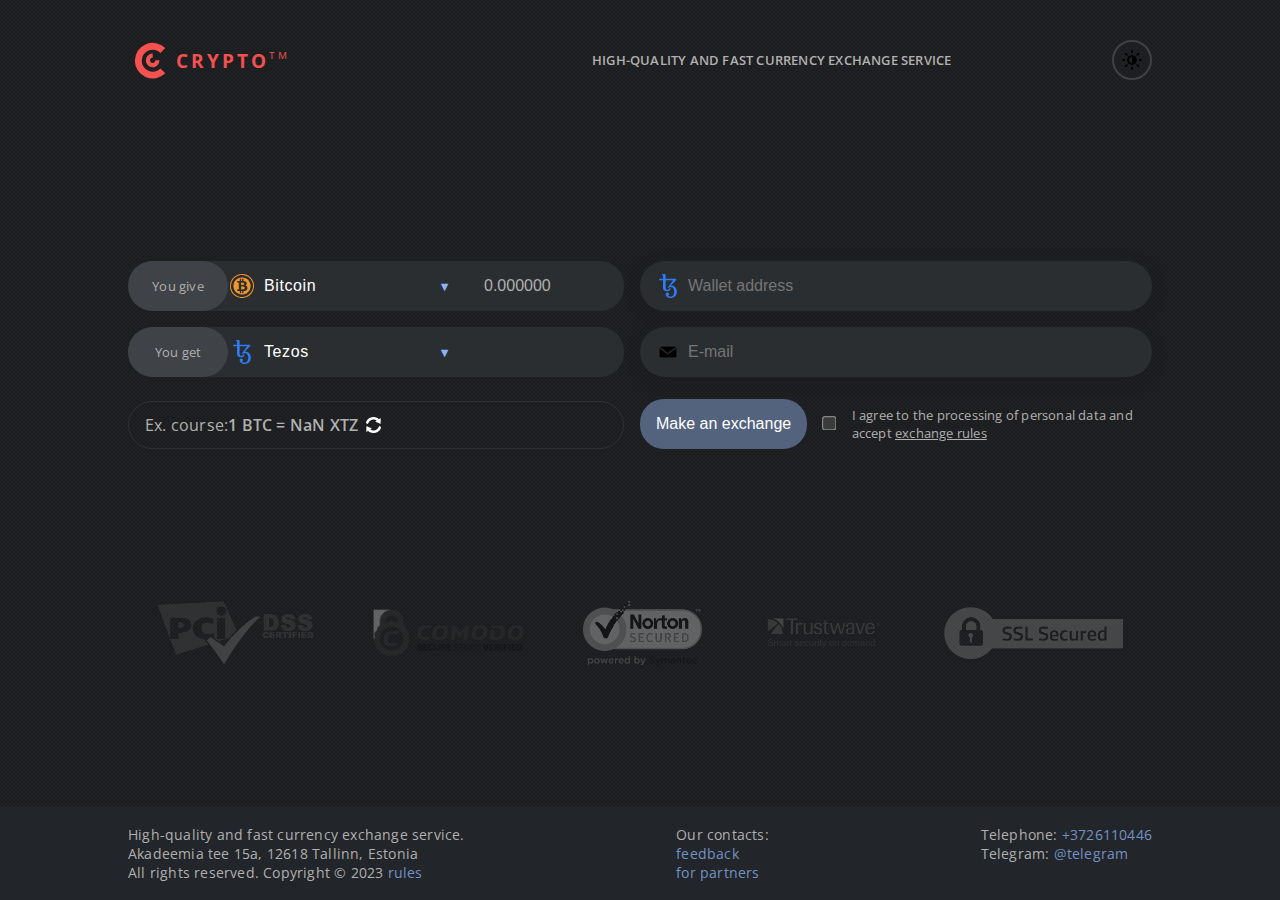
<file: index.html>
<!DOCTYPE html>
<html lang="en">

<head>
	<meta charset="UTF-8">
	<title>High-quality and fast currency exchange service - CRYPTOBETA</title>
	<link rel="SHORTCUT ICON" href="/favicon.ico">
	<meta name="viewport" content="width=device-width, initial-scale=1">
	<link href="css/dark.css" rel="stylesheet" type="text/css" class="style">
	<script type="text/javascript" src="js/js.js"></script>
</head>

<body>
	<div id="header">
		<div class="headerLogo">
			<svg style="cursor: pointer; " onclick="location.href = 'index.html'" width="48" height="48"
				viewBox="0 0 35 35" fill="none" xmlns="http://www.w3.org/2000/svg">
				<path
					d="M25.4247 25.4247C23.9562 26.8931 22.0853 27.8931 20.0485 28.2983C18.0117 28.7034 15.9005 28.4955 13.9819 27.7008C12.0632 26.906 10.4234 25.5602 9.2696 23.8335C8.11584 22.1068 7.50003 20.0767 7.50003 18C7.50003 15.9233 8.11584 13.8933 9.2696 12.1665C10.4234 10.4398 12.0632 9.09401 13.9819 8.29929C15.9005 7.50457 18.0117 7.29664 20.0485 7.70178C22.0853 8.10693 23.9562 9.10696 25.4247 10.5754"
					stroke="#F55151" stroke-width="5" />
				<path
					d="M21.4566 17.7584C21.4566 18.442 21.2539 19.1103 20.874 19.6788C20.4942 20.2472 19.9544 20.6902 19.3228 20.9518C18.6912 21.2135 17.9962 21.2819 17.3257 21.1485C16.6551 21.0152 16.0392 20.686 15.5558 20.2026C15.0724 19.7191 14.7432 19.1032 14.6098 18.4327C14.4765 17.7622 14.5449 17.0672 14.8065 16.4356C15.0681 15.804 15.5112 15.2641 16.0796 14.8843C16.6481 14.5045 17.3163 14.3018 18 14.3018"
					stroke="#F55151" stroke-width="3" />
			</svg>
			<svg style="cursor: pointer; margin-right: 8px; display:none"
				onclick="location.href = 'index.html'" version="1.0" xmlns="http://www.w3.org/2000/svg"
				width="42" height="42" viewBox="0 0 400.000000 400.000000" preserveAspectRatio="xMidYMid meet">
				<g transform="translate(0.000000,394.000000) scale(0.100000,-0.100000)" fill="#f35050" stroke="none">
					<path
						d="M1685 3879 c-220 -39 -377 -90 -570 -186 -203 -102 -354 -212 -515 -379 -161 -167 -215 -246 -358 -529 -91 -180 -124 -290 -171 -586 -17 -102 -14 -394 4 -453 25 -83 58 -122 124 -151 27 -12 87 -15 296 -15 l263 0 33 43 c101 131 175 177 287 177 96 -1 188 -60 230 -148 11 -25 31 -44 62 -60 59 -31 96 -66 121 -118 15 -32 34 -51 74 -73 29 -17 65 -46 79 -64 18 -24 41 -39 71 -47 49 -14 123 -78 151 -132 28 -51 26 -190 -3 -245 -26 -48 -19 -60 41 -70 83 -13 176 58 176 134 0 18 2 33 5 33 3 0 22 -9 42 -20 98 -52 222 6 228 107 2 21 7 38 11 37 5 0 31 -10 57 -23 35 -16 57 -20 80 -15 76 16 125 64 134 133 l5 39 49 -25 c154 -81 291 93 188 239 -13 18 -58 74 -99 123 -42 50 -107 128 -146 175 -370 456 -608 742 -619 746 -7 3 -42 -13 -77 -34 -36 -22 -93 -55 -129 -74 -35 -20 -86 -48 -114 -65 -99 -57 -155 -76 -245 -81 -158 -8 -263 34 -317 125 -35 60 -39 154 -10 220 15 32 17 45 8 62 -11 21 -17 21 -256 21 -160 0 -245 4 -245 10 0 6 18 41 41 78 148 244 404 473 657 589 140 63 379 133 460 133 20 0 55 5 76 10 24 5 100 5 195 -1 161 -11 336 -45 451 -90 85 -32 311 -150 316 -164 3 -7 -13 -39 -35 -70 -45 -65 -50 -86 -23 -113 16 -16 50 -20 243 -31 123 -7 271 -11 328 -9 151 5 150 -11 24 318 -14 36 -29 74 -34 85 -5 11 -25 63 -44 115 -46 123 -58 140 -94 140 -29 0 -61 -29 -103 -90 l-16 -25 -39 23 c-176 105 -432 209 -613 248 -140 31 -185 35 -405 39 -186 3 -237 1 -330 -16z" />
					<path
						d="M1988 3059 c-108 -16 -163 -45 -372 -203 -349 -264 -375 -285 -382 -321 -14 -78 58 -134 176 -134 82 -1 128 18 328 133 255 146 283 159 314 147 15 -6 80 -76 155 -167 116 -142 235 -287 463 -564 255 -311 352 -425 361 -428 5 -2 30 10 56 27 l47 31 156 -2 155 -3 -3 -32 c-2 -18 -21 -76 -43 -130 -116 -285 -280 -493 -529 -673 -235 -169 -459 -251 -765 -282 -193 -19 -429 9 -617 73 -134 46 -378 176 -417 223 -11 13 -6 24 33 74 81 103 62 128 -116 147 -458 49 -504 52 -528 30 -11 -10 -20 -26 -20 -37 0 -10 34 -121 75 -246 41 -125 82 -253 91 -284 33 -115 77 -127 150 -40 26 31 49 59 50 61 2 2 44 -25 96 -59 273 -183 600 -295 933 -320 136 -10 371 0 475 20 241 46 505 148 690 264 301 189 548 454 704 756 42 81 121 274 146 357 72 238 85 559 34 838 -36 199 -61 266 -119 318 -77 67 -78 67 -365 67 -304 0 -282 -5 -650 139 -129 51 -257 101 -285 111 -27 10 -93 35 -144 55 -97 38 -207 65 -251 64 -14 -1 -51 -5 -82 -10z" />
					<path
						d="M1004 1651 c-48 -29 -162 -176 -170 -217 -9 -48 17 -103 63 -134 28 -19 49 -25 92 -25 l56 0 6 -38 c12 -73 116 -145 169 -117 25 13 40 5 40 -21 0 -32 27 -76 62 -101 26 -18 45 -22 90 -21 43 1 58 -2 58 -13 0 -25 61 -84 100 -95 55 -17 125 18 159 79 63 115 4 229 -116 225 -38 -1 -42 1 -48 28 -14 63 -95 114 -160 101 -27 -5 -28 -4 -21 31 8 45 -12 96 -49 125 -21 17 -41 22 -86 22 l-59 0 6 44 c15 107 -101 183 -192 127z" />
				</g>
			</svg>
			<a href="index.html">CRYPTO</a>
			<a href="index.html" style="font-weight: 400; font-size: 50%; margin-top: -9px">TM</a>
		</div>
		<div class="headerText" style="font-size: 80%;">HIGH-QUALITY AND FAST CURRENCY EXCHANGE SERVICE</div>
		<div class="headerLogin" style="margin-left: 8px;" onclick="_changeCss()">
			<img src="fonts/brightness-medium.svg" height="20">
		</div>
		<!-- <div class="headerLang">
			<div class="language-link" data-lang="ru">RU</div>
			<div class="language-link" data-lang="en">EN</div>
		</div> -->
	</div>
	<div id="data">
		<!-- <form method="get" action="/" id="form2">
			<input id="ch1" type="text" hidden name="1" value="bitcoin_btc">
			<input id="ch2" type="text" hidden name="2" value="advcash_usd">
		</form> -->
		<form method="post" action id="form1" onsubmit="ym(90902496,'reachGoal','formSubmit')">
			<div class="left" style="width: 50%; float: left">
				<div class="line" style>
					<div class="grey"><span>You give</span></div>
					<img class="coinicon" id="coin1" src="fonts/bitcoin_btc.svg">
					<select class="select" name="from" id="from">
						<option value="tezos">Tezos</option>
						<option value="erc20">Tether USDT (ERC20)</option>
						<option value="trc20">Tether USDT (TRC20)</option>
						<option value="zcash">Zcash</option>
						<option value="tron">Tron</option>
						<option value="litecoin">Litecoin</option>
						<option value="eth">Etherum</option>
						<option selected value="btc">Bitcoin</option>
						<option value="stellar">Stellar</option>
						<option value="monero">Monero</option>
						<option value="dog">Dogecoin</option>
						<option value="dash">Dash</option>
					</select>
					<div class="triangle">▼</div>
					<input id="inputFrom" name="inputFrom" maxlength="9" type="number" value="0.000000" step="any" placeholder>
					<div class="desc" id="desc1"></div>
				</div>
				<div id="divListFrom" class="divList"></div>

				<div class="line">
					<div class="grey"><span>You get</span></div>
					<img class="coinicon" id="coin2" src="fonts/advcash_usd.svg">
					<select class="select" name="to" id="to">
						<option value="tezos">Tezos</option>
						<option value="erc20">Tether USDT (ERC20)</option>
						<option value="trc20">Tether USDT (TRC20)</option>
						<option value="zcash">Zcash</option>
						<option value="tron">Tron</option>
						<option value="litecoin">Litecoin</option>
						<option value="eth">Etherum</option>
						<option value="btc">Bitcoin</option>
						<option value="stellar">Stellar</option>
						<option value="monero">Monero</option>
						<option value="dog">Dogecoin</option>
						<option value="dash">Dash</option>
					</select>
					<div class="triangle">▼</div>
					<input id="inputTo" name="inputTo" maxlength="9" type="number" value="0.0000" step="any" placeholder>
					<div class="desc" id="desc2"></div>
				</div>
				<div id="divListTo" class="divList"></div>

				<!-- <div class="infoInput" id="fromInfo">
					<div><a>⚠</a>  <span></span></div>
				</div>
				<div class="infoInput" id="toInfo" style="display: none;">
					<div>⚠ <span></span></div>
				</div> -->
				<div class="infoInputEmpty" style="display: flex; align-items: center">
					<span>Ex. course:</span>
					<b id="bCurs"></b>
					<img src="images/update.png" id="updateButton" height="16" style="margin:0 8px; cursor: pointer;"
						title="Updating the course">
					<!-- <text id="homeTimer">5:00</text> -->
				</div>

				<!-- <div class="infoInputEmpty">Minimum<span></span> the amount: <b>0.00000000 BTC</b></div>
				<div class="infoInputEmpty">Maximum<span></span> the amount: <b>0.00000000 BTC</b></div> -->
			</div>
			<div class="right" style="width: 50%; float: right;">
				<div id="divFio">
					<img class="rcoinicon" id="coin3" src="fonts/advcash_usd.svg">
					<input id="inputFio" name="inputFio" maxlength="36" type="text" placeholder="Wallet address" required>
				</div>

				<img class="rcoinicon" src="images/email2.png">
				<input id="inputEmail" name="inputEmail" maxlength="36" type="email" placeholder="E-mail" pattern="[a-zA-Z0-9._%+-]+@[a-zA-Z0-9.-]+\.[a-zA-Z]{2,}" required autocomplete="off">

				<div style="display: flex; align-items: center; margin-top: 6px;">
					<input type="submit" name value="Make an exchange" id="submit">
					<input type="checkbox" id="rules" style="margin: 12px" required>
					<label style="font-size: 80%;"><span >I agree to the processing of personal data and accept</span> <a
							href="rules/index.html" target="_blank">exchange rules</a>
					</label>
				</div>
			</div>
		</form>
	</div>

	<!-- <div style="height: 36px; width: 100%; clear: both"></div> -->
	<!-- <div class="balance">
		<div id="balance"></div>
	</div> -->
	<!-- <div id="notific" onclick="this.style.left = '-400px'; "></div>
	<div class="cookie">
		<div>
			By staying on our site, you agree to the use of cookies. Details in <a target="_blank"
				href="rules/index.html#cookie">exchange rules</a>
		</div>
		<img src="images/x.png" height="24" onclick="_hide()">
	</div> -->


	<div class="trust" id="trust" style>
		<a href="https://www.pcisecuritystandards.org/" target="_blank"><img style="height: 64px" src="images/5.png"></a>
		<a href="https://www.comodo.com/home/internet-security/secure-shopping.php" target="_blank"><img
				style="height: 82px" src="images/1.png"></a>
		<a href="https://us.norton.com" target="_blank"><img src="images/4.png"></a>
		<a href="https://www.trustwave.com/en-us/" target="_blank"><img style="height: 84px" src="images/2.png"></a>
		<a href="#"><img style="height: 52px" src="images/ssl_sec.png"></a>
	</div>
	<!-- <div style="flex-grow: 2"></div> -->
	<div class="div-footer" id="footer">
		<footer>
			<div>
				<span>
					High-quality and fast currency exchange service.<br>Akadeemia tee 15a, 12618 Tallinn, Estonia <br> All
					rights reserved. <span onclick>Copyright</span> <span>©</span> <span>2023</span> <a href="rules/index.html"
						target="_blank">rules</a><br>
				</span>
			</div>
			<div style>Our contacts:<br>
				<a
					href="/cdn-cgi/l/email-protection#86f5f3f6f6e9f4f2c6e5f4fff6f2e9e4e3f2e7a8f5f2e9f4e3b9f5f3e4ece3e5f2bbc8e3e3e2a6f5f3f6f6e9f4f2">feedback</a><br>
				<a
					href="/cdn-cgi/l/email-protection#43332231372d26310320313a33372c212637226d30372c31267c303621292620377e132231372d2631630c25252631">for
					partners</a>
			</div>
			<div>
				Telephone: <a href="tel:+3726110246">+3726110446</a><br> Telegram: <a href="https://t.me/cryptoAdminOnline"
					target="_blank">@telegram</a> </div>
		</footer>
	</div>
	<!-- <script data-cfasync="false" src="js/email-decode.min.js"></script> -->
	<script src="https://ajax.googleapis.com/ajax/libs/jquery/3.7.0/jquery.min.js"></script>
	<script src="js/translate.js"></script>
	<script src="js/script.js"></script>
</body>
</html>
</file>
<file: css/dark.css>
@font-face {
    font-family: "Open Sans";
    src: url("../fonts/OpenSans.ttf");
}
body {
    margin: 0;
    padding: 0;

    background-color: #202124;
    background-attachment: fixed;
    font-family: 'Open Sans', sans-serif;
    letter-spacing: 0.2px;
    background-image: url(../fonts/bg-texture-00.svg);
    color: #b0b0b0;
    min-height: 100vh;
    display: flex;
    flex-direction: column;
    justify-content: space-between;
}
a {
    color: #7291c4;
}
b {
    font-weight: 600;
}
hr {
    border: 0;
    border-top: 1px solid #ccc;
    border-bottom: 1px solid #fff;
}
chm {
    opacity: 0.6;
}
chm {
    opacity: 0.6;
}
label a {
    color: #b0b0b0;
}

#qrPartner{
    margin-left: 16px;
}
#pid {
    cursor: pointer;
}
#divblur {
    width: 100%;
    height: 100vh;
    position: fixed;
    z-index: 3;
    display: none;
}
#divDivBlur{
    background-color: #222529;
    margin: 20% auto;
    max-width: 60%;
    padding: 36px;
    border-radius: 24px;
    box-shadow: 0 0 40px #00000050;
    transition: all 400ms ease-out 100ms;
    opacity: 0;
}
.input-partner-w {
    display: flex;
    margin-bottom: 8px;
    padding: 12px 24px 12px 18px;
    font-size: 100%;
    outline: 0;
    border: 1px solid #2b2e31;
    background-color: #2b2e31;
    color: #b0b0b0;
    border-radius: 24px;
    align-items: center;
    justify-content: space-evenly;
    gap: 0.4em;
}

input {
    color-scheme: dark;

}
input[type=checkbox] {
    zoom: 1.2;
}

img[src$='img/partner.png'],
img[src$='img/copy.png'],
img[src$='img/withdraw.png'],
img[src$='img/email2.png'],
img[src$='img/x.png'],
img[src$='img/menu.png'],
img[src$='img/close.png']{
    filter: invert();
}
img[src$='img/auth.png']{
    opacity: 0.7;
}
img[src$='svg/brightness-medium.svg']{
    filter: invert(0.8);
}

img[src$='img/update.png'],
img[src$='/_static/svg/tron_trx.svg'],
img[src^='/_static/svg/payoneer_']{
    filter: contrast(0.75);
}
img[src$='img/email2.png'],
img[src$='svg/gear.svg'],
img[src$='img/dollar3.png'],
img[src$='img/clock.gif']{
    opacity: 0.7;
}

::-webkit-scrollbar {
    width: 10px;
    background-color: #2b2e31;
}
::-webkit-scrollbar-thumb {
    background-color: #54637d;
    border-radius: 10px;
}
::-webkit-scrollbar-track {
    -webkit-box-shadow: unset;
    background-color: #2b2e31;
    border-radius: 10px;
}

#header {
    display: flex;
    align-items: center;
    justify-content: space-between;
    width: 80%;
    max-width: 1280px;
    padding-top: 36px;
    margin: 0 auto 36px auto;
    clear: both;
    transition: all 800ms ease-out 100ms;
}
#data {
    /*display: flex;*/
    width: 80%;
    max-width: 1280px;
    margin: 36px auto 0 auto;
    clear: both;
}
#newpass,
#tel,
#promoCode {
    font-size: 100%;
    border: 0;
    margin-top: 16px;
    padding: 16px;
    outline: 0;
    max-width: 160px;

}
#withdrawTr {
    display: none;
}
#withName {
    background-color: #7291c4;
    padding: 8px 16px;
    border-radius: 24px;
    font-size: 90%;
    color: white;
    font-family: 'Open Sans', sans-serif;

}
#activBlncUsd,
#withBlncUsd {
    opacity: 0.5;
    transition: all 800ms ease-out 100ms;
}
#activBlncUsd:hover,
#withBlncUsd:hover {
    cursor: default;
    opacity: 1;
}

.divAccTable {
    overflow: hidden;
    overflow-x: auto;
    border-radius: 24px;
    padding-bottom: 16px;
    border: 1px solid #66666650;
}
#img_menu_open,
#img_menu_close {
    display: none;
}

.timer-div {
    text-align: right;
    background-color: #7291c4;
    color: white;
    padding: 4px 16px;
    float: right;
    border-top-left-radius: 24px;
    margin-bottom: -2px;
    cursor: default;
    font-size: 90%;
}
.blncDiv {
    padding: 42px 36px 24px 36px;
}
.input-partner {
    padding: 8px 24px 8px 18px;
    font-size: 100%;
    outline: 0;
    border: 1px solid #2b2e31;
    background-color: #2b2e31;
    color: #b0b0b0;
    border-radius: 24px;
    width: 360px;
    font-weight: 600;

}
img.partner__copy {
    opacity: 0.5;
    margin-left: -28px;
    transition: all 400ms ease-out 100ms;

}
img.partner__copy:hover {
    opacity: 1;
    cursor: pointer;

}


.trust {
    width: 80%;
    max-width: 1280px;
    margin: 18px auto 18px auto;
    display: flex;
    justify-content: space-around;

    border-radius: 24px;
    align-items: center;
    padding: 4px 0;
    transition: all 1200ms ease-out 100ms;
}
.trust img {
    height: 64px;

    filter: grayscale(1);
    transition: all 1200ms ease-out 100ms;
    opacity: 0.3;
}
.trust img:hover {
    filter: unset;
    opacity: 1;
}
.wi-purse {
    border-right: 0 !important;
    border-bottom-left-radius: 24px;
    border-top-left-radius: 24px
}
.wi-sum, .wi-tag {
    border-right: 0 !important;

}
.wi-btn {
    border-top-right-radius: 24px;
    border-bottom-right-radius: 24px;



}
.wi-btn:hover {
    box-shadow: 0 0 12px #222;
    transition: all 800ms ease-out 100ms;
    cursor: pointer;

}
.with-input input {
    padding: 12px 18px;
    font-size: 100%;
    outline: 0;
    border: 1px solid #2b2e31;
    border-left: 1px solid #222529;
    color: #b0b0b0;

    background-color: #2b2e31;
    transition: all 800ms ease-out 100ms;
}
.link {
    color: #7291c4;
    cursor: pointer;
    font-weight: 600;
}
.link:hover {
    text-decoration: underline;
}



.hLink {
    text-decoration: none;
    color: #7291c4;
    opacity: 0.5;
}
.blncText {
    padding-left: 12px;
}
tbody > tr > td {
    padding: 4px;
    caret-color: transparent;
}
tbody > tr > td:hover {

    cursor: pointer;
    text-decoration: underline;
}
th {
    /*min-width: 80px;*/
}
.more {
}
exp {
    color: #7291c4;
    font-weight: 600;
}
#divWithdraw, #divPartner {
    overflow: hidden;
    line-height: 1.5;
    max-height: 0;
    transition: all 1200ms ease-out 100ms;
    opacity: 0;

}

.div-table {
    overflow: hidden;
    overflow-x: auto;
    background-color: #2b2e31;
    border-radius: 24px;
    margin: 24px 0 0 0;
}
.tab-more{
    border-bottom: 1px solid #000000;
    background-color: #2b2e31;
    padding: 4px 12px;
    border-radius: 24px;
    max-width: max-content;
    margin-top: -19px;
    cursor: pointer;
    font-size: 90%;
    transition: all 1200ms ease-out 100ms;
}
.tab-more:hover{
    background-color: #7291c4;
}
.liqBlnc {
    overflow-y: auto;
    padding: 4px 0 4px 0;
    margin-bottom: 16px;
    border-radius: 24px;
    background-color: #2b2e31;
}
.blnc {
    width: 80%;
    max-width: 1280px;
    margin: 0 auto 0 auto;
    clear: both;
    background-color: #222529;
    border-radius: 24px;
    box-shadow: 0 20px 40px rgba(0, 0, 0, 0.08);
    transition: all 800ms ease-out 100ms;

}
tr > th > div {
    display: flex;
    align-items: center;
    gap: 0.4em;
    padding: 8px 16px;
}
.liqBlnc > table > tbody > tr > th {
    width: 11.11%;
    font-weight: unset;
    font-size: 90%;
    border-top-right-radius: 24px;
    border-top-left-radius: 24px;
    border-bottom-left-radius: 24px;
    border-bottom-right-radius: 24px;
    border: 1px solid #3f4246;
    transition: all 800ms ease-out 100ms;
    caret-color: transparent;

}
.liqBlnc > table > tbody > tr > td {
    cursor: unset;

}
.withdraw-button {
    border: 1px solid #7291c4;
    text-align: center;
    border-bottom-left-radius: 24px;
    border-bottom-right-radius: 24px;
    font-size: 90%;
}
.withdraw-button:hover {
    cursor: pointer !important;
}
.liqBlnc > table > tbody > tr > th:hover {
    box-shadow: 0 0 8px #222;
    cursor: pointer;

}
.liqBlnc img {
    height: 24px;
    width: 24px;
    transition: all 800ms ease-out 100ms;
}
.liq-activ {
    border: 1px solid #7291c4 !important;
    color: white;
    background-color: #7291c4;
    border-bottom-left-radius: 0 !important;
    border-bottom-right-radius: 0 !important;

}
.grecaptcha-badge {
    bottom: 45% !important;
}

.accTable img {
    display: none;
    filter: grayscale(1);
    height: 18px;
    margin-bottom: -2px;
}
.accTable > tbody > tr > td > span {
    background-color: white;
    border-radius: 16px;
    padding: 4px 10.4px;
    caret-color: transparent;

}
th {
    font-weight: 600;
}
tr {
    transition: all 800ms ease-out 100ms;
}
td a {
    color: #7291c4;
    font-weight: 600;
}
th a:hover {
    cursor: pointer;
    text-decoration: underline;
    text-decoration-color: white;
}
th > span {
    text-decoration: underline;
}

.aTh {
    color: #7291c4;
    font-weight: 600;
    caret-color: transparent;
    text-decoration: underline;
}
.aTh > span {
    color: #FFF;
    font-weight: 600;
    text-decoration: none;
}
.aTh:hover {
    cursor: pointer;
    text-decoration: underline;
    text-decoration-color: white;

}
.line0 {
    font-size: 28px;
    font-weight: 600;
    display: flex;
    justify-content: space-between;
    align-items: center;
}
.line1 {
    display: flex;
    flex-wrap: wrap;
    margin: 24px 0;
    z-index: 1;
}
.line1 > span {
    text-align: center;
    flex-grow: 1;
    padding: 8px 8px;
    border-radius: 24px !important;
    border: 1px solid #3f4246;
    font-size: 90%;
    cursor: pointer;
    margin-right: 6px;
    margin-bottom: 6px;
    caret-color: transparent;
    transition: all 800ms ease-out 100ms;
    display: flex;
    align-items: center;
    justify-content: flex-start;
}
.line1 > span:hover {
    box-shadow: 0 0 8px #111;
    /*background-color: #fff;*/
    cursor: pointer;
    border-radius: 24px;
}
.line1 > span > img {
    margin-top: -4px;
    margin-bottom: -4px;

    margin-left: 12px;
    margin-right: 12px;
    filter: invert(1);
    opacity: 0.65;
    height: 22px;

}

.line2 {
    margin: 24px 0;
}
.line3 {
    line-height: 2;
    margin: 24px 0;
}
.line3 > span {
    background-color: #2b2e31;
    padding: 8px 16px;
    border-radius: 24px;
    font-size: 90%;
    cursor: default;
    transition: all 1200ms ease-out 100ms;
}
.line3 > div > button {
    background-color: #f5f5f5;
    padding: 8px 16px;
    border-radius: 24px;
    font-size: 90%;
}
.line4 {
    display: flex;
    justify-content: space-between;
    border: 1px solid #2b2e31;
}
.login {
    width: 80%;
    max-width: 1280px;
    margin: 0 auto;
    clear: both;
    background-color: #222529;
    border-radius: 24px;
    box-shadow: 0 20px 40px rgba(0, 0, 0, 0.08);
}
#notific {
    box-shadow: 0 9px 20px rgba(0, 0, 0, 0.26) !important;
    position: fixed;
    border-top-left-radius: 24px;
    border-top-right-radius: 24px;
    border-bottom-right-radius: 24px;
    padding: 16px;
    background-color: #7291c4;
    color: white;
    left: -400px;
    bottom: 20px;
    transition: all 800ms ease-out 100ms;
    z-index: 999;
}
.cookie {
    box-shadow: 0 9px 20px rgba(0, 0, 0, 0.26) !important;
    position: fixed;
    border-radius: 24px;
    padding: 14px;
    background-color: #2b2e31;
    left: 16px;
    bottom: 100px;
    display: flex;
    z-index: 999;
}
.cookie img {
    cursor: pointer;
    padding-left: 8px;
}
.cookie img {
    cursor: pointer;
    padding-left: 8px;
}
.loginForm {
    padding: 42px 36px;
}
.loginForm form input[type=text],
.loginForm form input[type=tel],
.loginForm form input[type=password],
.loginForm form input[type=email],
.loginForm form input[type=number] {
    font-size: 100%;
    border: 0;
    margin-top: 16px;
    padding: 16px;
    background-color: #2b2e31;
    color: #b0b0b0;
    border-radius: 24px;
    outline: 0;
}
.headerLogo {
    display: flex;
    flex-grow: 1;
    font-size: 120%;
    font-weight: bolder;
    align-items: center;

    letter-spacing: 3px;
}
.headerLogo a {
    color: #f35050;
    text-decoration: none;

}
.balance {
    margin-top: 16px;
    width: 100%;
    overflow: hidden;
    background: #2b2e31;
    box-shadow: 0 0 20px rgba(51, 51, 51, 0.25);
    min-height: 320px;
}
.balance > div {
    display: flex;
    flex-wrap: wrap;
    width: 80%;
    max-width: 1280px;
    margin: 36px auto 36px auto;
}
#balance img {
    height: 24px;
    width: 24px;

}
#balance > div {
    display: flex;
    flex-grow: 1;
    gap: 0.3rem;
    align-items: center;
    padding: 0 0 16px 8px;
    border-left: 1px solid #3f4246;
    opacity: 0.8;

    width: 190px;
    max-width: 190px;

}
#balance > div:hover {
    background-color: #202124;
    cursor: pointer;
    opacity: 1;
}
#balance b {
    font-weight: 600;
    color: #757575;
    font-size: 90%;
    letter-spacing: 0;
}
#balance span {
    font-size: 80%;
    display: block;
}
.desc {
    pointer-events: none;
    cursor: default;
    width: 48px;
    position: relative;
    font-size: 80%;
    margin-left: -48px;
    color: darkgray;
}
footer {
    display: flex;
    flex-wrap: wrap;
    justify-content: space-between;

    width: 80%;
    margin: 18px auto 18px auto;
    font-size: 90%;
    max-width: 1280px;
}
footer a {
    color: #7291c4;
    text-decoration: none;
}
footer a:hover {
    text-decoration: underline;
    text-decoration-color: #b0b0b0;
}

.list {
    display: flex;
    justify-content: center;
    background-color: #3f4246;
    padding: 8px 12px;
    border-radius: 24px;
    cursor: pointer;
    flex-grow: 1;
}
.list:hover {
    background-color: #2b2e31;
}
.divList {
    display: flex;
    flex-wrap: wrap;
    margin: 8px 8px 8px 0;
    gap: 0.4rem;
}
.line {
    display: flex;
    align-items: center;
    padding-right: 16px;
    height: 50px;
    position: relative;
}

#status {
    width: 80%;
    max-width: 1280px;
    margin: 0 auto 0 auto;
    clear: both;
    background-color: #222529;
    border-radius: 24px;
    box-shadow: 0 20px 40px rgba(0, 0, 0, 0.08);
}
#status > div {
    padding: 42px 36px;
}

.statusBar {
    margin-top: 36px;
    flex-wrap: nowrap;
    justify-content: space-between;
    background-color: #2b2e31;
    border-radius: 24px;
    font-size: 80%;
}
.statusLeft {
    background-color: #54637d;
    border-bottom-left-radius: 24px;
    border-top-left-radius: 24px;
    color: white;
}
.statusRight {
    background-color: #54637d;
    border-bottom-right-radius: 24px;
    border-top-right-radius: 24px;
    color: white;
}
.statusFull {
    background-color: #54637d;
    color: white;
}
.statusBar > div {
    gap: 0.5rem;
    display: flex;
    padding: 8px;
    width: 20%;
    align-items: center;
    cursor: default;

}
.statusBar > div > div {
    padding: 4px 10px;
    border: 1px solid white;
    border-radius: 16px;

}
.statusEmpty > div {
    border: 1px solid #ccc !important;
}
.payDataFund {
    max-height: 0;
    opacity: 0;
    overflow: hidden;
    transition: all 1200ms ease-out 100ms;
    display: flex;
    justify-content: space-between;
    flex-wrap: wrap;
    align-items: center;
}
.payDataFund > div > div {
    display: flex;
    align-items: center;
    padding: 12px;
    background-color: #2b2e31;
    border-radius: 24px;
    margin-bottom: 8px;
    font-weight: 500;
    gap: 0.4rem;
}
.payDataFund > div > p {
    margin: 24px 0;
}
.payDataFund > div > p > span {
    cursor: pointer;
    font-weight: 600;
}
.payDataFund > div > div > span {
    font-weight: 400;
}
.payData {
    margin-top: 32px;
    display: flex;
    justify-content: space-between;
    flex-wrap: wrap;
    align-items: center;
}
.payData > div > div {
    display: flex;
    justify-content: space-between;
    align-items: center;
    padding: 16px;
    background-color: #2b2e31;
    border-radius: 24px;
    margin-bottom: 8px;
    font-weight: 500;
    gap: 0.4rem;
}
.payData > div > p {
    margin: 24px 0;
}
.payData > div > p > span {
    cursor: pointer;
    font-weight: 600;
}
.payData > div > div > span {
    font-weight: 400;
    color: #b0b0b0;
}
img.img1 {
    pointer-events: none;
    height: 24px;
    width: 24px;
}
img.img2 {
    opacity: 0.5;
    height: 18px;
    width: 18px;

}
img.img2:hover {
    opacity: 1;
    cursor: pointer;
}
.triangle {
    pointer-events: none;
    margin-left: -14px;
    position: relative;
    right: 14px;
    color: #8ab4f8;
    font-size: 80%;
}
.left .select {
    flex-grow: 1;
    cursor: pointer;
    border: 0;
    border-right: 12px solid white;
    outline: 0;
    font-size: 100%;
    letter-spacing: 0.6px;
    height: 100%;
    padding: 0 0 0 136px;
    background-color: #2b2e31;
    border-right: 12px solid #2b2e31;
    border-top-left-radius: 24px;
    border-bottom-left-radius: 24px;
    color: #ffffff;
    -webkit-appearance: none;
    -moz-appearance: none;
    appearance: none;
    position: relative;
}
.left .select option {
    background-color: #2b2e31;
}
.left .select:hover {
    background: linear-gradient(90deg, #3f4246 0%, #2b2e31 100%);
    border-right: 12px solid #2b2e31;
}
.left input[type=number] {
    max-width: 140px;
    outline: 0;
    border: 0;
    height: 100%;
    font-size: 100%;
    padding: 0 0 0 18px;
    color: #b0b0b0;
    background-color: #2b2e31;
    border-top-right-radius: 24px;
    border-bottom-right-radius: 24px;
    border-left: 1px solid #202124;
}

.right input[type=text],
.right input[type=email],
.right input[type=number] {
    outline: 0;
    border: 0;
    font-size: 100%;

    width: calc(100% - 48px);
    padding: 16px 0 16px 48px;
    margin-bottom: 16px;
    /*transition: background 1s ease-out 500ms;*/
    background-color: #2b2e31;
    border-radius: 28px;
    box-shadow: 0 4px 20px rgba(0, 0, 0, 0.08);
    color: #b0b0b0;
}

input[type=submit] {
    outline: 0;
    border: 0;
    font-size: 100%;
    padding: 16px;
    color: #FFFFFF;
    background-color: #54637d;
    border-radius: 24px;
    border-top: 0;
}
input[type=submit]:hover {
    background: linear-gradient(90deg, rgba(255, 140, 34, 0) 0%, rgb(81 93 114) 100%), #54637d;
    cursor: pointer;
}
div.grey {
    width: 100px;
    text-align: center;
    height: 100%;
    background-color: #3f4246;
    color: #b0b0b0;
    float: left;
    border-radius: 28px;
    /* margin-right: -96px; */
    position: absolute;
    cursor: default;
    font-size: 80%;
    display: grid;
    place-items: center;
    z-index: 1;
}

div.infoInput {
    background-color: #2b2e31;
    border-radius: 24px;
    font-size: 80%;

    margin: 16px 16px 0 0;
}
div.infoInput div {
    padding: 8px 18px;
    margin-right: 16px;
}
div.infoInputEmpty {
    border: 1px solid rgba(89, 89, 89, 0.3);
    border-radius: 28px;
    font-size: 100%;
    padding: 12px 16px;
    margin: 16px 16px 16px 0;
}
.coinicon {
    pointer-events: none;
    position: absolute;
    z-index: 1;
    width: 24px;
    height: 24px;
    margin-right: -24px;
    border: 0;
    outline: 0;
    left: 102px;
}
.rcoinicon {
    pointer-events: none;
    width: 24px;
    height: 24px;
    position: absolute;
    margin: 13px 16px;

}
.headerLogin {
    font-size: 80%;
    display: flex;
    justify-content: space-around;
    align-items: center;
    border: 2px solid #3f4246;
    border-radius: 24px;
    transition: all 800ms ease-out 100ms;
    padding: 8px;
}
.headerLogin div {
    padding: 0 12px;
}
.headerLogin:hover {
    background-color: #00000050;
    cursor: pointer;
}
.headerLang {
    display: flex;
}
.headerLang div {
    padding: 8px 9px;
    width: 20px;
    border-radius: 24px;
    font-size: 100%;
    background-color: #3f4246;
    color: #8ab4f8;
    display: flex;
    align-items: center;
    justify-content: space-around;
    margin-left: 8px;
}
.headerLang div:hover {
    background-color: #333;
    cursor: pointer;
}
.headerText {
    width: 50%;
    font-weight: 600;
}
.timerAndBtn {
    display: flex;
    justify-content: space-between;
    margin-top: 36px;

}
.a-out {
    border: 1px solid #3f4246;
    border-radius: 24px;
    padding: 0 8px;
    transition: all 800ms ease-out 100ms;
}
.a-out:hover {
    /*background-color: #00000050;*/
    border: 1px solid #72777f;
}


.a-out > img {
    height: 22px;
    width: 22px;
    filter: invert(1);

}
.div-footer{
    background-color: #222529;
    transition: all 800ms ease-out 100ms;
}

/*drop*/
.dropbtn {
    border: none;
    cursor: pointer;
    outline: none;
}
.dropbtn:hover,
.dropbtn:focus ,
.dropbtn:active {
    outline: none;
}
.dropdown {
    position: relative;
    cursor: pointer !important;
    color: #3cb978;
}
.dropdown-content {
    width: 86px;
    display: none;
    position: absolute;
    background-color: #7291c4;
    box-shadow: 0 0 16px 0 rgba(0,0,0,0.2);
    z-index: 1;
    top: 0;
    border-radius: 18px;
}
.dropdown-content a {
    color: white;
    padding: 5px 16px;
    text-decoration: none;
    display: block;
    font-size: 90%;
}
.dropdown-content a:hover {
    text-decoration: underline;

}
.show {
    display:block;
}
/*drop*/

.show-smart-menu{
    display:none !important;
}
.b_settings{
    display: none !important;
}
.button_out {
    display: none !important;
}
.div-rating th > span {
    text-decoration: none;
    cursor: pointer;
}

#imgRoundAnim {
    filter: grayscale(1);
}

@media only screen and (max-width: 1197px) {

    .line1 > span {
        justify-content: center;
    }


    .line1 > span > img {
        display: none;
        justify-content: center;
    }
    .accTable {
        min-width: max-content;
    }
    div.grey {
        display: none;
    }
    .left .select {
        padding: 0 0 0 55px !important;
    }
    .coinicon {
        left: 18px !important;
    }
    .headerText {
        display: none !important;
    }
    .headerLogo {
        width: 80% !important;
    }
    .trust {
        width: 90%;

    }
    footer {
        width: 90%;

    }
    #balance {
        width: 90%;
    }
    #status {
        width: 90%;
    }
    .login {
        width: 90%;
    }
    div.blnc {
        width: 90% !important;

    }
    div.infoInputEmpty span {
        display: none;
    }
    #header {
        width: 90%;
    }
    #data {
        width: 90% !important;
    }
    #qrPartner{
        display: none;
    }
}
@media only screen and (max-width: 919px) {

    a[href$='norton.com'],
    a[href$='trustwave.com/en-us/']{
        display: none;
    }
    .cookie {
        left: unset;
        border-radius: unset;
    }
    .trust {
        width: 100%;
        border-radius: unset;
    }

    .trust a {
        padding-left: 8px;
    }
    .payData > img {
        display: none !important;
    }
    .payDataFund > img {
        display: none !important;
    }
    div#data > form > div {
        width: 100% !important;
    }
    div#data > form > div > div {
        padding-right: 0;
    }
    div.infoInputEmpty {
        margin-right: 0 !important;
    }
    div.infoInput {
        width: 100% !important;
    }
    .headerLogin div {
        display: none;
    }
    div#data {
        width: 96% !important;
    }
    #balance {
        width: 100%;
    }
    div.blnc {
        width: 100% !important;

    }
    #coinQrImg {
        display: none;
    }
    #status {
        width: 100% !important;
        border-radius: 0 !important;
    }
    .verBig {
        display: none;
    }
    .verSmoll {
        display: block !important;
    }
    .blncDiv {
        padding: 42px 16px 12px 16px;
    }
}
@media only screen and (max-width: 600px) {

    .line1 > span {
        justify-content: flex-start;
    }

    .line1 > span > img {
        display: flex;
    }

    #divDivBlur{
        max-width: unset;
        background-color: #222529;
        margin: 20% auto;
        padding: 16px 8px;
        border-radius: 0;
    }

    a[href$='norton.com'],
    a[href$='secure-shopping.php'],
    a[href$='trustwave.com/en-us/']{
        display: none;
    }


    #header {
        width: 96%;
        padding-top: 18px;
        margin: 0 auto 18px auto;
    }
    .b_settings{
        display: flex !important;
    }
    .divAccTable {
        margin: 0 -16px;
        border-radius: 0;
    }
    #fundSumma {
        flex-grow: 1;
    }
    .button_out {
        display: flex !important;
    }
    .line1 > span {
        max-height: 24px;
    }

    div.line0 > span > a.a-out {
        display: none;
    }
    #img_menu_open {
        display: block;
    }
    .wi-btn {
        border-radius: unset;
    }
    .left .select {
        text-indent: 50px; 
    }
    div.infoInput a {
        display: none;
    }
    .grecaptcha-badge {
        display: none !important;
    }
    .verSmoll {
        display: none !important;
    }
    .statusBar {
        display: none !important;
    }
    #status > div {
        display: flex;
        flex-wrap: wrap;
        padding: 24px 0 !important;
        justify-content: center;
    }
    .payDataFund {
        justify-content: space-around;
    }
    .payDataFund > div > div:first-child > span {
        display: none !important;
    }
    .payDataFund > div > div {
        /*padding: 16px 8px !important;*/
        border-radius: 0 !important;
    }
    .payData {
        justify-content: space-around;
    }
    .payData > div > div:first-child > span {
        display: none !important;
    }
    .payData > div > div {
        padding: 16px 4px !important;

    }
    #noPaidText {
        text-align: center !important;
        padding: 8px;
    }
    .loginForm {
        padding: 42px 12px;
    }
    .login, .blnc {
        width: 100% !important;
        border-radius: 0;
    }
    .login input[type=text], .login input[type=password], .login input[type=tel] {
        max-width: 300px;
    }
    .blncDiv {
        padding: 42px 0 8px 0;
    }
    .div-table, .liqBlnc {
        border-radius: 0;

    }
    .line0 {
        /*justify-content: space-around;*/
        padding: 0 16px;

    }
    t{display: none}
    .line1 {
        display: flex;
        flex-direction: column;
        justify-content: flex-start;

        position: fixed;
        background-color: #222529;
        width: 100%;
        margin: 0;
        top: 900px;
        margin-top: 180px;
        height: 100vh;
        transition: all 800ms ease-out 100ms;



    }

    .line1 span:hover {
        box-shadow: unset;

    }
    .line2, .line3, #divWithdraw, #divPartner, .payData > div > p {
        padding: 0 16px;
    }
    .line3 {
        line-height: 2.4;
    }
    .line4 {
        display: flex;
        flex-direction: column;
    }
    .div100 {
        width: 100%;
    }
    .div100 > p {
        padding-left: 16px;
    }
    .line4 img {
        display: none;
    }
    .with-input {
        display: flex;
        flex-wrap: wrap;
        flex-direction: column;
        gap: 0.4em;
    }
    .with-input {
        display: flex;
        flex-wrap: wrap;
        flex-direction: column;
        gap: 0.4em;
    }

    .wi-purse {

        border-bottom-left-radius: 0;
        border-top-left-radius: 0;
    }
    footer {
        gap: 0.5em;
    }
    .trust img {
        margin-top: 8px;
        height: 52px;
    }
    div.div100 > div > span {
        display: none;
    }

    div.div100 > div > span {
        display: none;
    }

    .hide6000{
        display: none;
    }

    .input-partner-w{
        border-radius: 0;
        margin-left: -8px;
    }

}
@media only screen and (max-width: 400px) {
    .img2 {
        display: none;
    }
    .payData > div > div {
        font-size: 90%;

    }
    .hide400{
        display: none;
    }

}
@media only screen and (max-width: 360px) {


    #fundPurse {
        font-size: 80%;
    }

}
</file>
